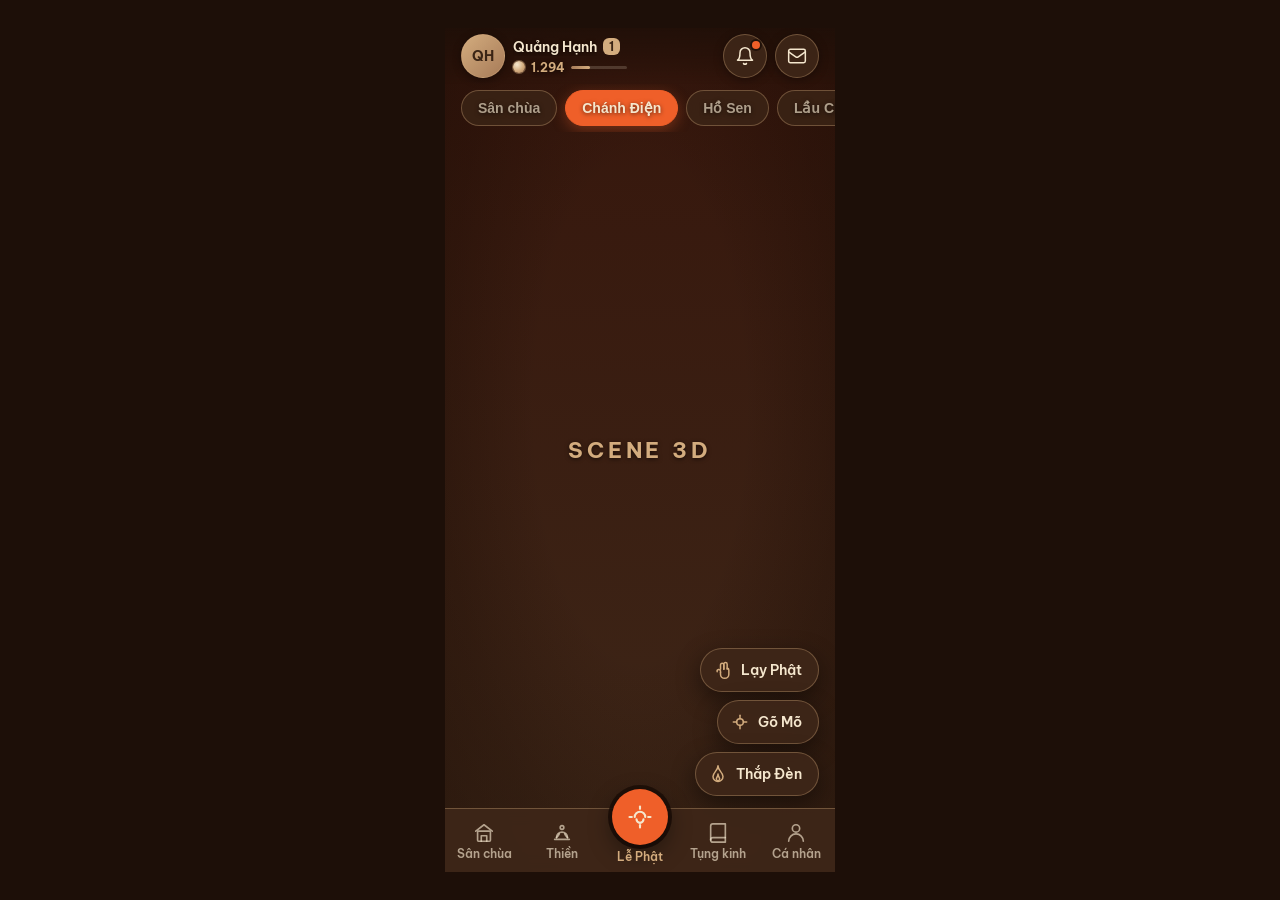
<file: chanhdien.html>
<!DOCTYPE html>
<html lang="vi">

<head>
    <meta charset="UTF-8" />
    <meta name="viewport" content="width=device-width, initial-scale=1, maximum-scale=1,
             user-scalable=no, viewport-fit=cover" />
    <title>Chánh Điện — Khung UI tĩnh</title>
    <link rel="preconnect" href="https://fonts.googleapis.com" />
    <link rel="preconnect" href="https://fonts.gstatic.com" crossorigin />
    <link href="https://fonts.googleapis.com/css2?family=Be+Vietnam+Pro:wght@400;600;700&display=swap"
        rel="stylesheet" />
    <link rel="stylesheet" href="css/chanhdien-hud.css" />
</head>

<body>

    <!-- ═══════════════════════════════════════════════════════
     Khung 390×844 — toàn bộ UI nổi phủ trên canvas
═══════════════════════════════════════════════════════ -->
    <div class="cd-app" id="cdApp">

        <!-- ── Canvas 3D (tạm: div gradient) ─────────────────── -->
        <div class="cd-scene" aria-hidden="true">
            <span class="cd-scene-label">SCENE 3D</span>
        </div>
        <!-- Vignette phủ trên canvas -->
        <div class="cd-vignette" aria-hidden="true"></div>


        <!-- ── TopBar trong suốt ──────────────────────────────── -->
        <header class="cd-topbar" role="banner">

            <!-- Trái: avatar + pháp danh + cấp + thanh công đức -->
            <button class="cd-user" type="button" aria-label="Trang cá nhân của Quảng Hạnh, Cấp 1">
                <div class="cd-avatar" aria-hidden="true">QH</div>
                <div class="cd-user-meta">
                    <div class="cd-user-line">
                        <span class="cd-name">Quảng Hạnh</span>
                        <span class="cd-level" aria-label="Cấp 1">1</span>
                    </div>
                    <div class="cd-merit" aria-label="1.294 công đức">
                        <div class="cd-merit-coin" aria-hidden="true"></div>
                        <span class="cd-merit-value">1.294</span>
                        <div class="cd-merit-track" role="progressbar" aria-valuenow="34" aria-valuemin="0"
                            aria-valuemax="100" aria-label="Tiến độ công đức">
                            <div class="cd-merit-fill"></div>
                        </div>
                    </div>
                </div>
            </button>

            <!-- Phải: chuông + thư (2 nút tròn 44×44) -->
            <div class="cd-topbar-actions" role="group" aria-label="Thông báo và tin nhắn">

                <button class="cd-icon-btn" type="button" aria-label="Chuông thông báo">
                    <!-- Icon chuông -->
                    <svg viewBox="0 0 24 24" fill="none" stroke="currentColor" stroke-width="1.8" stroke-linecap="round"
                        stroke-linejoin="round" aria-hidden="true">
                        <path d="M18 8A6 6 0 0 0 6 8c0 7-3 9-3 9h18s-3-2-3-9" />
                        <path d="M13.73 21a2 2 0 0 1-3.46 0" />
                    </svg>
                    <span class="cd-badge" aria-label="Có thông báo mới"></span>
                </button>

                <button class="cd-icon-btn" type="button" aria-label="Hộp thư">
                    <!-- Icon thư -->
                    <svg viewBox="0 0 24 24" fill="none" stroke="currentColor" stroke-width="1.8" stroke-linecap="round"
                        stroke-linejoin="round" aria-hidden="true">
                        <rect x="2" y="4" width="20" height="16" rx="2" />
                        <path d="m2 7 8.5 6a2.5 2.5 0 0 0 3 0L22 7" />
                    </svg>
                </button>

            </div>
        </header>


        <!-- ── Hàng pill khu vực ─────────────────────────────── -->
        <nav class="cd-areas" aria-label="Khu vực trong chùa">
            <button class="cd-area" type="button">Sân chùa</button>
            <button class="cd-area is-active" type="button" aria-current="page">Chánh Điện</button>
            <button class="cd-area" type="button">Hồ Sen</button>
            <button class="cd-area" type="button">Lầu Chuông</button>
        </nav>


        <!-- ── 3 pill hành động nổi bên phải trên BottomNav ──── -->
        <div class="cd-actions" role="group" aria-label="Hành động trong chánh điện">

            <button class="cd-pill" type="button" onclick="console.log('Lạy Phật')" aria-label="Lạy Phật">
                <!-- Icon bàn tay chắp -->
                <svg viewBox="0 0 24 24" fill="none" stroke="currentColor" stroke-width="1.8" stroke-linecap="round"
                    stroke-linejoin="round" aria-hidden="true">
                    <path d="M9 11V6a2 2 0 0 1 4 0v5" />
                    <path d="M13 11V5a2 2 0 0 1 4 0v6" />
                    <path d="M5 14a2 2 0 0 1 4-1v2" />
                    <path d="M9 15v2a5 5 0 0 0 10 0v-5a2 2 0 0 0-2-2" />
                </svg>
                Lạy Phật
            </button>

            <button class="cd-pill" type="button" onclick="console.log('Gõ Mõ')" aria-label="Gõ Mõ">
                <!-- Icon âm thanh / mõ -->
                <svg viewBox="0 0 24 24" fill="none" stroke="currentColor" stroke-width="1.8" stroke-linecap="round"
                    stroke-linejoin="round" aria-hidden="true">
                    <circle cx="12" cy="12" r="4" />
                    <path d="M12 8V4" />
                    <path d="M12 20v-4" />
                    <path d="M8 12H4" />
                    <path d="M20 12h-4" />
                </svg>
                Gõ Mõ
            </button>

            <button class="cd-pill" type="button" onclick="console.log('Thắp Đèn')" aria-label="Thắp Đèn">
                <!-- Icon ngọn lửa / đèn -->
                <svg viewBox="0 0 24 24" fill="none" stroke="currentColor" stroke-width="1.8" stroke-linecap="round"
                    stroke-linejoin="round" aria-hidden="true">
                    <path d="M12 2c0 6-6 8-6 13a6 6 0 0 0 12 0c0-5-6-7-6-13Z" />
                    <path d="M12 12c0 3-2 4-2 6a2 2 0 0 0 4 0c0-2-2-3-2-6Z" />
                </svg>
                Thắp Đèn
            </button>

        </div>


        <!-- ── BottomNav — đúng 5 mục (mục 6 DESIGN.md) ─────── -->
        <nav class="cd-nav" aria-label="Điều hướng chính">

            <!-- 1. Sân chùa -->
            <button class="cd-nav-item" type="button" aria-label="Sân chùa">
                <svg viewBox="0 0 24 24" fill="none" stroke="currentColor" stroke-width="1.8" stroke-linecap="round"
                    stroke-linejoin="round" aria-hidden="true">
                    <!-- Mái chùa đơn giản -->
                    <path d="M3 10 12 3l9 7" />
                    <rect x="5" y="10" width="14" height="11" rx="1" />
                    <path d="M9 21v-6h6v6" />
                </svg>
                <span>Sân chùa</span>
            </button>

            <!-- 2. Thiền -->
            <button class="cd-nav-item" type="button" aria-label="Thiền">
                <svg viewBox="0 0 24 24" fill="none" stroke="currentColor" stroke-width="1.8" stroke-linecap="round"
                    stroke-linejoin="round" aria-hidden="true">
                    <!-- Người ngồi thiền -->
                    <circle cx="12" cy="6" r="2" />
                    <path d="M6 17c0-3.3 2.7-6 6-6s6 2.7 6 6" />
                    <path d="M4 19h16" />
                    <path d="M9 13c-.5 1.5-2 3-3 4" />
                    <path d="M15 13c.5 1.5 2 3 3 4" />
                </svg>
                <span>Thiền</span>
            </button>

            <!-- 3. Lễ Phật — nút giữa nổi 56px, nền --accent -->
            <div class="cd-nav-item cd-nav-center" aria-label="Lễ Phật">
                <button class="cd-fab" type="button" aria-label="Lễ Phật — hành động chính">
                    <svg viewBox="0 0 24 24" fill="none" stroke="currentColor" stroke-width="1.8" stroke-linecap="round"
                        stroke-linejoin="round" aria-hidden="true">
                        <!-- Bàn tay chắp / vái lạy -->
                        <path d="M7.5 12A4.5 4.5 0 0 1 12 7.5M12 7.5A4.5 4.5 0 0 1 16.5 12" />
                        <path d="M9 14c0 1.66 1.34 3 3 3s3-1.34 3-3" />
                        <path d="M12 3v2" />
                        <path d="M12 19v2" />
                        <path d="M3 12h2" />
                        <path d="M19 12h2" />
                    </svg>
                </button>
                <span class="cd-fab-label">Lễ Phật</span>
            </div>

            <!-- 4. Tụng kinh -->
            <button class="cd-nav-item" type="button" aria-label="Tụng kinh">
                <svg viewBox="0 0 24 24" fill="none" stroke="currentColor" stroke-width="1.8" stroke-linecap="round"
                    stroke-linejoin="round" aria-hidden="true">
                    <path d="M4 19.5A2.5 2.5 0 0 1 6.5 17H20" />
                    <path d="M6.5 2H20v20H6.5A2.5 2.5 0 0 1 4 19.5v-15A2.5 2.5 0 0 1 6.5 2z" />
                </svg>
                <span>Tụng kinh</span>
            </button>

            <!-- 5. Cá nhân -->
            <button class="cd-nav-item" type="button" aria-label="Cá nhân">
                <svg viewBox="0 0 24 24" fill="none" stroke="currentColor" stroke-width="1.8" stroke-linecap="round"
                    stroke-linejoin="round" aria-hidden="true">
                    <circle cx="12" cy="7" r="4" />
                    <path d="M4 21c0-4.42 3.58-8 8-8s8 3.58 8 8" />
                </svg>
                <span>Cá nhân</span>
            </button>

        </nav>

    </div><!-- /.cd-app -->

</body>

</html>
</file>
<file: css/chanhdien-hud.css>
/* ============================================================
   chanhdien-hud.css — Khung UI tĩnh màn Chánh Điện
   Nguồn sự thật: DESIGN.md mục 2–7 (màu, chữ, khoảng cách, layout,
   BottomNav 5 mục, components). Không thêm màu ngoài bảng mục 2.
   ============================================================ */

:root {
    /* 2.1 Màu thương hiệu / scene */
    --lacquer-red: #970006;
    --lantern: #ef5f29;
    --gold: #d3ac7e;
    --gold-deep: #a77b58;
    --wood: #885634;
    --wood-dark: #36160c;
    --floor: #97683e;
    --panel: #3e2718;
    --robe-saffron: #e8a020;
    --robe-brown: #8a5a33;
    --cream: #f5e7ce;

    /* 2.2 Màu UI */
    --bg-app: #1d0f08;
    --surface: rgba(62, 39, 24, 0.92);
    --surface-light: #f8efdd;
    --text-on-dark: #f5e7ce;
    --text-on-dark-dim: rgba(245, 231, 206, 0.65);
    --text-on-light: #3a2415;
    --accent: #ef5f29;
    --accent-gold: #d3ac7e;
    --success: #7fb069;
    --danger: #c0392b;

    /* 4. Viền / bóng dùng lại nhiều nơi */
    --hairline: 1px solid rgba(211, 172, 126, 0.35);
    --shadow-float: 0 8px 24px rgba(0, 0, 0, 0.45);
    --text-shadow-scene: 0 1px 4px rgba(0, 0, 0, 0.6);
    --ease-sheet: cubic-bezier(0.32, 0.72, 0, 1);
}

* {
    box-sizing: border-box;
}

html,
body {
    margin: 0;
    padding: 0;
    height: 100%;
}

body {
    display: flex;
    align-items: center;
    justify-content: center;
    background: var(--bg-app);
    font-family: "Be Vietnam Pro", system-ui, -apple-system, "Segoe UI", Roboto, sans-serif;
    color: var(--text-on-dark);
    -webkit-font-smoothing: antialiased;
}

/* ---------- Khung portrait 390×844 + safe-area ---------- */

.cd-app {
    position: relative;
    width: 390px;
    height: 844px;
    max-width: 100vw;
    max-height: 100dvh;
    overflow: hidden;
    background: var(--bg-app);
    isolation: isolate;

    --safe-top: env(safe-area-inset-top, 0px);
    --safe-bottom: env(safe-area-inset-bottom, 0px);

    /* Chiều cao các thanh — dùng lại trong calc() */
    --topbar-h: 56px;
    --area-row-h: 48px;
    --nav-h: 64px;
}

/* ---------- Canvas 3D (tạm là div gradient) ---------- */

.cd-scene {
    position: absolute;
    inset: 0;
    z-index: 0;
    display: flex;
    align-items: center;
    justify-content: center;
    background: linear-gradient(180deg, var(--wood-dark) 0%, var(--panel) 100%);
}

.cd-scene-label {
    font-size: 22px;
    font-weight: 700;
    letter-spacing: 0.18em;
    color: var(--gold);
    text-shadow: var(--text-shadow-scene);
    user-select: none;
}

/* Vignette phủ trên canvas — mục 8.4 */
.cd-vignette {
    position: absolute;
    inset: 0;
    z-index: 1;
    pointer-events: none;
    background: radial-gradient(ellipse at 50% 45%,
            rgba(20, 8, 2, 0) 38%,
            rgba(20, 8, 2, 0.28) 72%,
            rgba(20, 8, 2, 0.42) 100%);
}

/* ---------- TopBar (cao 56, trong suốt) ---------- */

.cd-topbar {
    position: absolute;
    top: 0;
    left: 0;
    right: 0;
    z-index: 20;
    display: flex;
    align-items: center;
    justify-content: space-between;
    gap: 8px;
    height: calc(var(--topbar-h) + var(--safe-top));
    padding: var(--safe-top) 16px 0;
    background: linear-gradient(180deg,
            rgba(29, 15, 8, 0.75) 0%,
            rgba(29, 15, 8, 0.38) 55%,
            rgba(29, 15, 8, 0) 100%);
}

/* Khối người dùng: avatar + pháp danh + cấp + thanh công đức */
.cd-user {
    display: flex;
    align-items: center;
    gap: 8px;
    min-width: 0;
    min-height: 44px;
    padding: 0;
    border: 0;
    background: transparent;
    color: inherit;
    font: inherit;
    cursor: pointer;
    text-align: left;
}

.cd-avatar {
    flex: 0 0 auto;
    width: 44px;
    height: 44px;
    border-radius: 50%;
    display: flex;
    align-items: center;
    justify-content: center;
    font-size: 14px;
    font-weight: 700;
    color: var(--text-on-light);
    background: linear-gradient(135deg, var(--gold) 0%, var(--gold-deep) 100%);
    border: var(--hairline);
    box-shadow: 0 2px 8px rgba(0, 0, 0, 0.4);
}

.cd-user-meta {
    display: flex;
    flex-direction: column;
    gap: 4px;
    min-width: 0;
}

.cd-user-line {
    display: flex;
    align-items: center;
    gap: 6px;
    min-width: 0;
}

.cd-name {
    font-size: 14px;
    font-weight: 600;
    color: var(--text-on-dark);
    text-shadow: var(--text-shadow-scene);
    white-space: nowrap;
    overflow: hidden;
    text-overflow: ellipsis;
}

.cd-level {
    flex: 0 0 auto;
    padding: 1px 6px;
    border-radius: 6px;
    font-size: 12px;
    font-weight: 700;
    color: var(--text-on-light);
    background: var(--accent-gold);
}

/* Thanh công đức — pill nhỏ + vạch tiến độ (mục 7.5) */
.cd-merit {
    display: flex;
    align-items: center;
    gap: 6px;
    min-width: 0;
}

.cd-merit-coin {
    flex: 0 0 auto;
    width: 12px;
    height: 12px;
    border-radius: 50%;
    background: radial-gradient(circle at 34% 30%, var(--cream) 0%, var(--gold) 55%, var(--gold-deep) 100%);
    box-shadow: 0 0 0 1px rgba(211, 172, 126, 0.45);
}

.cd-merit-value {
    font-size: 12px;
    font-weight: 700;
    color: var(--accent-gold);
    font-variant-numeric: tabular-nums;
    text-shadow: var(--text-shadow-scene);
    white-space: nowrap;
}

.cd-merit-track {
    position: relative;
    width: 56px;
    height: 3px;
    border-radius: 999px;
    overflow: hidden;
    background: rgba(245, 231, 206, 0.18);
}

.cd-merit-fill {
    position: absolute;
    inset: 0 auto 0 0;
    width: 34%;
    border-radius: 999px;
    background: linear-gradient(90deg, var(--gold-deep) 0%, var(--gold) 100%);
}

/* Nhóm 2 nút icon phải: chuông + thư */
.cd-topbar-actions {
    display: flex;
    align-items: center;
    gap: 8px;
    flex: 0 0 auto;
}

.cd-icon-btn {
    position: relative;
    display: flex;
    align-items: center;
    justify-content: center;
    width: 44px;
    height: 44px;
    padding: 0;
    border-radius: 50%;
    border: var(--hairline);
    background: var(--surface);
    -webkit-backdrop-filter: blur(8px);
    backdrop-filter: blur(8px);
    color: var(--text-on-dark);
    cursor: pointer;
    box-shadow: 0 2px 10px rgba(0, 0, 0, 0.35);
    transition: transform 90ms ease, background-color 120ms ease;
}

.cd-icon-btn svg {
    width: 20px;
    height: 20px;
    display: block;
}

.cd-icon-btn:active {
    transform: scale(0.97);
    background: rgba(62, 39, 24, 0.98);
}

.cd-icon-btn:focus-visible {
    outline: 2px solid var(--accent-gold);
    outline-offset: 2px;
}

/* Badge thông báo — màu đèn lồng (mục 2.1) */
.cd-badge {
    position: absolute;
    top: 6px;
    right: 6px;
    min-width: 8px;
    height: 8px;
    border-radius: 999px;
    background: var(--lantern);
    box-shadow: 0 0 0 2px rgba(29, 15, 8, 0.85);
}

/* ---------- Hàng pill khu vực ---------- */

.cd-areas {
    position: absolute;
    top: calc(var(--topbar-h) + var(--safe-top));
    left: 0;
    right: 0;
    z-index: 19;
    display: flex;
    align-items: center;
    gap: 8px;
    height: var(--area-row-h);
    padding: 0 16px;
    overflow-x: auto;
    overflow-y: hidden;
    -webkit-overflow-scrolling: touch;
    scrollbar-width: none;
}

.cd-areas::-webkit-scrollbar {
    display: none;
}

.cd-area {
    flex: 0 0 auto;
    display: inline-flex;
    align-items: center;
    justify-content: center;
    min-height: 36px;
    padding: 0 16px;
    border-radius: 999px;
    border: var(--hairline);
    background: rgba(62, 39, 24, 0.72);
    -webkit-backdrop-filter: blur(8px);
    backdrop-filter: blur(8px);
    color: var(--text-on-dark-dim);
    font-size: 14px;
    font-weight: 600;
    line-height: 1;
    white-space: nowrap;
    cursor: pointer;
    text-shadow: var(--text-shadow-scene);
    transition: transform 90ms ease, background-color 120ms ease, color 120ms ease;
}

.cd-area:active {
    transform: scale(0.97);
}

/* Pill đang chọn: nền --accent (mục 2.2 "trạng thái đang chọn") */
.cd-area.is-active {
    background: var(--accent);
    border-color: var(--accent);
    color: var(--cream);
    box-shadow: 0 4px 14px rgba(239, 95, 41, 0.35);
}

.cd-area:focus-visible {
    outline: 2px solid var(--accent-gold);
    outline-offset: 2px;
}

/* ---------- 3 pill hành động nổi trên BottomNav (bên phải) ---------- */

.cd-actions {
    position: absolute;
    right: 16px;
    bottom: calc(var(--nav-h) + var(--safe-bottom) + 12px);
    z-index: 18;
    display: flex;
    flex-direction: column;
    align-items: flex-end;
    gap: 8px;
}

/* Component "Pill hành động" — mục 7.1 */
.cd-pill {
    display: inline-flex;
    align-items: center;
    gap: 8px;
    min-height: 44px;
    padding: 0 16px 0 12px;
    border-radius: 999px;
    border: var(--hairline);
    background: var(--surface);
    -webkit-backdrop-filter: blur(8px);
    backdrop-filter: blur(8px);
    color: var(--text-on-dark);
    font-family: inherit;
    font-size: 14px;
    font-weight: 600;
    line-height: 1;
    white-space: nowrap;
    cursor: pointer;
    box-shadow: var(--shadow-float);
    transition: transform 90ms ease, background-color 120ms ease;
}

.cd-pill svg {
    width: 20px;
    height: 20px;
    flex: 0 0 auto;
    display: block;
    color: var(--accent-gold);
}

.cd-pill:active {
    transform: scale(0.97);
}

.cd-pill:focus-visible {
    outline: 2px solid var(--accent-gold);
    outline-offset: 2px;
}

/* Trạng thái đang hoạt động: nền --accent, (chưa dùng ở khung tĩnh) */
.cd-pill.is-running {
    background: var(--accent);
    border-color: var(--accent);
    color: var(--cream);
}

.cd-pill-timer {
    font-size: 12px;
    font-variant-numeric: tabular-nums;
    opacity: 0.85;
}

/* ---------- BottomNav: đúng 5 mục, Lễ Phật nổi 56px ---------- */

.cd-nav {
    position: absolute;
    left: 0;
    right: 0;
    bottom: 0;
    z-index: 21;
    display: grid;
    grid-template-columns: repeat(5, 1fr);
    align-items: start;
    height: calc(var(--nav-h) + var(--safe-bottom));
    padding-bottom: var(--safe-bottom);
    background: var(--surface);
    -webkit-backdrop-filter: blur(8px);
    backdrop-filter: blur(8px);
    border-top: var(--hairline);
}

.cd-nav-item {
    display: flex;
    flex-direction: column;
    align-items: center;
    justify-content: center;
    gap: 2px;
    height: var(--nav-h);
    padding: 0;
    border: 0;
    background: transparent;
    color: var(--text-on-dark-dim);
    font-family: inherit;
    font-size: 12px;
    font-weight: 600;
    cursor: pointer;
    transition: color 120ms ease, transform 90ms ease;
}

.cd-nav-item svg {
    width: 22px;
    height: 22px;
    display: block;
}

.cd-nav-item:active {
    transform: scale(0.97);
}

.cd-nav-item.is-active {
    color: var(--accent-gold);
}

.cd-nav-item:focus-visible {
    outline: 2px solid var(--accent-gold);
    outline-offset: -2px;
    border-radius: 12px;
}

/* Mục giữa: Lễ Phật — 56px, nền --accent, nổi lên khỏi nav */
.cd-nav-center {
    position: relative;
    justify-content: flex-start;
    gap: 0;
}

.cd-nav-center .cd-fab {
    display: flex;
    align-items: center;
    justify-content: center;
    width: 56px;
    height: 56px;
    margin-top: -20px;
    border-radius: 50%;
    border: 0;
    background: var(--accent);
    color: var(--cream);
    box-shadow:
        0 8px 24px rgba(0, 0, 0, 0.45),
        0 0 0 4px rgba(29, 15, 8, 0.9);
    cursor: pointer;
    transition: transform 90ms ease;
}

.cd-nav-center .cd-fab svg {
    width: 28px;
    height: 28px;
}

.cd-nav-center .cd-fab:active {
    transform: scale(0.97);
}

.cd-nav-center .cd-fab:focus-visible {
    outline: 2px solid var(--cream);
    outline-offset: 3px;
}

.cd-nav-center .cd-fab-label {
    margin-top: 4px;
    font-size: 12px;
    font-weight: 600;
    color: var(--accent-gold);
}

/* ---------- Tiện ích ---------- */

.cd-visually-hidden {
    position: absolute;
    width: 1px;
    height: 1px;
    margin: -1px;
    padding: 0;
    overflow: hidden;
    clip: rect(0 0 0 0);
    white-space: nowrap;
    border: 0;
}

@media (prefers-reduced-motion: reduce) {

    .cd-icon-btn,
    .cd-area,
    .cd-pill,
    .cd-nav-item,
    .cd-nav-center .cd-fab {
        transition: none;
    }
}
</file>
